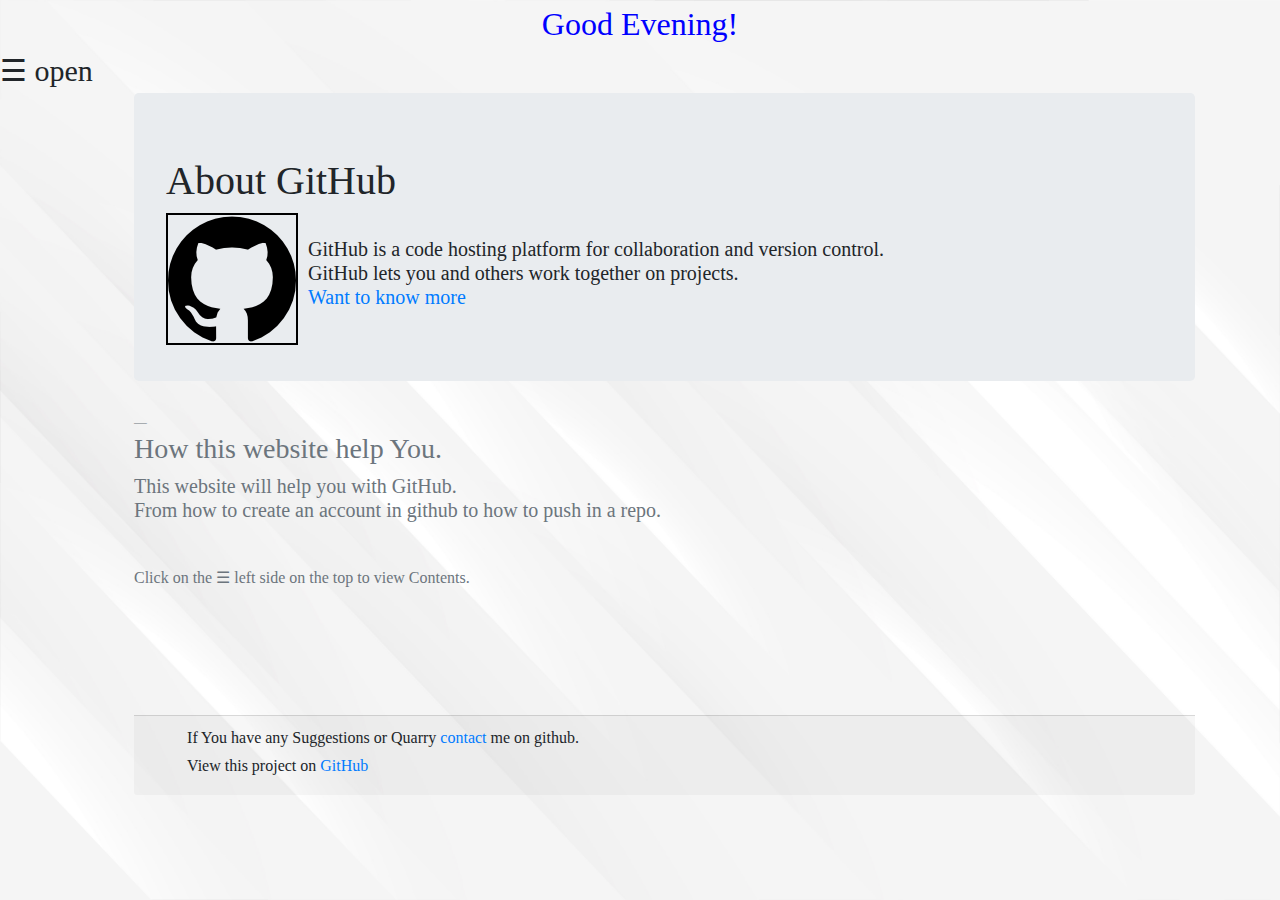
<file: index.html>
<!DOCTYPE html>
<html>
    <head>
        <title>Git Help</title>
        <!-- links -->
        <link rel="stylesheet" href="assets/css/bootstrap.min.css">
        <link rel="stylesheet" href="assets/css/help_index.css">
        <!-- Wish -->
        <script>
            type="text/javascript">
            document.write("<center><font size=+3 style='color: Blue;'>");
            var day = new Date();
            var hr = day.getHours();
            if (hr >= 0 && hr < 12) {
                document.write("Good Morning!");
            } else if (hr == 12) {
                document.write("Good Noon!");
            } else if (hr >= 12 && hr <= 16) {
                document.write("Good Afternoon!");
            }else if (hr >= 16 && hr <= 19) {
                document.write("Good Evening!");
            }else {
                document.write("Coding Hours start!");
            }
            document.write("</font></center>");
        </script>
    </head>
    <body>
        <!-- Nav Bar -->
        <div id="mySidenav" class="sidenav">
            <a href="javascript:void(0)" class="closebtn" onclick="closeNav()">&times;</a>
            <a href="index.html">Main Menu</a>
            <a href="create_Git_Acc.html">Create Github Account</a>
            <a href="Downlodgithub.html">Git for PC</a>
            <a href="create_repo.html">Repository</a>
            <a href="fork.html">Fork</a>
            <a href="Clone.html">Clone</a>
            <a href="Push.html">Push</a>
          </div>
          <span style="font-size:30px;cursor:pointer" onclick="openNav()">&#9776; open</span>
          <script>
            function openNav() { document.getElementById("mySidenav").style.width = "250px";}
            function closeNav() { document.getElementById("mySidenav").style.width = "0";}
            </script>

          <!-- Content -->
          <div class="container">
        <div class="jumbotron">
            <h1>About GitHub</h1>
            <div ><img src="assets/img/github-logo.png" id="icon" >
                <h5><br>GitHub is a code hosting platform for collaboration and version control.<br>
                    GitHub lets you and others work together on projects. <br>
                    <a href="https://en.wikipedia.org/wiki/GitHub" target="_blank">Want to know more</a>
                </h5>
            </div>
        </div>
        <div class=" blockquote-footer">
            <h3>How this website help You.</h3>
            <h5>
                This website will help you with GitHub. <br> From how to create an account in github to how to push in a repo.
            </h5>
            <br><br>
            <h6>Click on the &#x2630 left side on the top to view Contents.</h6>
        </div><br><br><br><br><br>
        <div class="container card-footer">
            <h6>If You have any Suggestions or Quarry <span><a href="https://github.com/Raviruler" target="_blank">contact</a></span> me on github.</h6>
            <h6>View this project on <span><a href="https://github.com/Raviruler/githelp.github.io"> GitHub</a></span></h6>
        </div>
    </div>
    <!-- Scripts -->
    
        <script src="https://code.jquery.com/jquery-3.5.1.js" integrity="sha256-QWo7LDvxbWT2tbbQ97B53yJnYU3WhH/C8ycbRAkjPDc=" crossorigin="anonymous"></script>
        <script src="https://cdn.jsdelivr.net/npm/bootstrap@4.5.3/dist/js/bootstrap.bundle.min.js" integrity="sha384-ho+j7jyWK8fNQe+A12Hb8AhRq26LrZ/JpcUGGOn+Y7RsweNrtN/tE3MoK7ZeZDyx" crossorigin="anonymous"></script>
        
    </body>
</html>
</file>
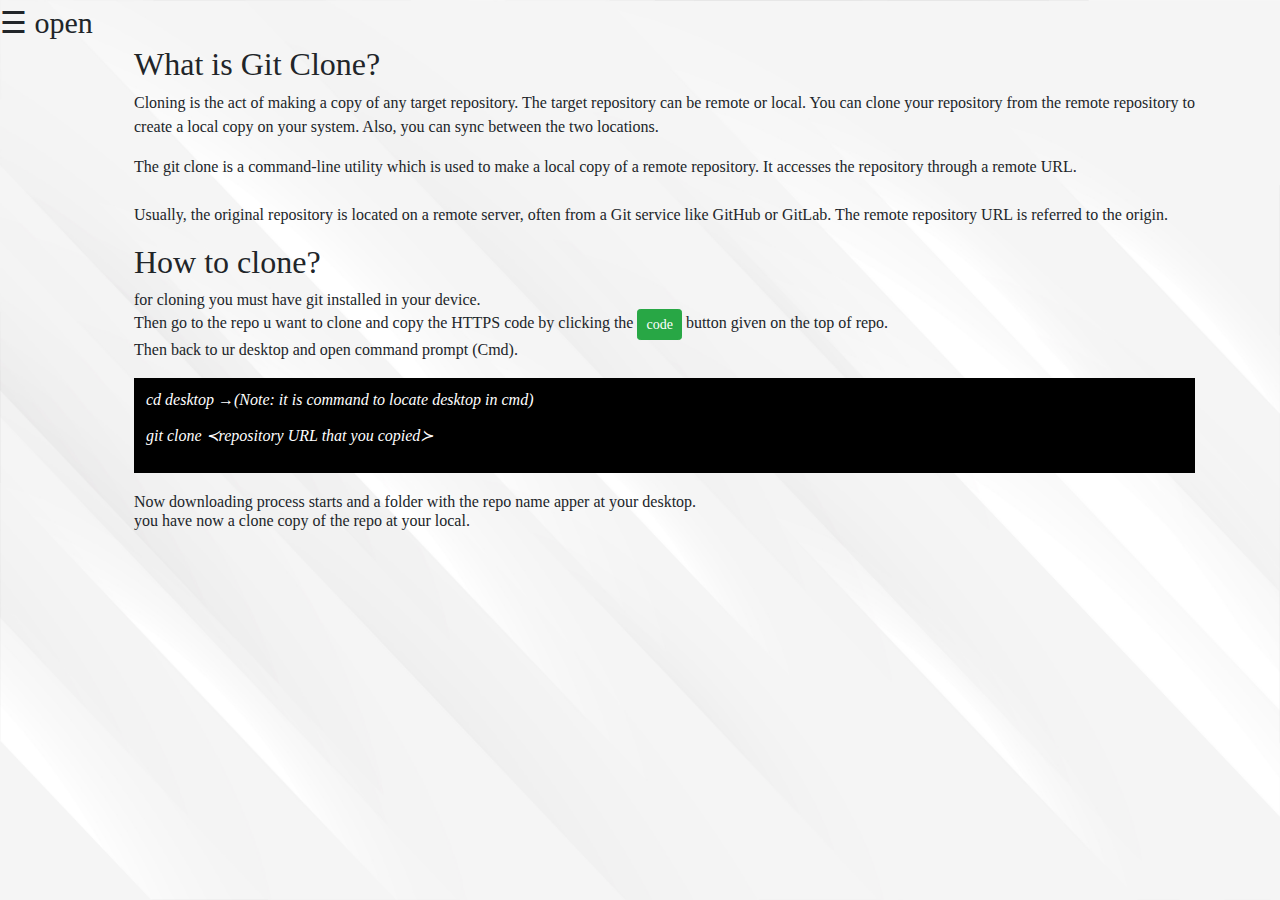
<file: Clone.html>
<!DOCTYPE html>
<html lang="en">
<head>
    <title>What is / how to clone</title>
    <link rel="stylesheet" href="assets/css/bootstrap.min.css">
    <link rel="stylesheet" href="assets/css/Clone.css">
    <link rel="stylesheet" href="assets/fonts/Merriweather-BoldItalic.ttf">
    <link rel="stylesheet" href="assets/fonts/Merriweather-Light.ttf">
</head>
<body>
    <!-- Nav Bar -->
    <div id="mySidenav" class="sidenav">
        <a href="javascript:void(0)" class="closebtn" onclick="closeNav()">&times;</a>
        <a href="index.html">Main Menu</a>
        <a href="create_Git_Acc.html">Create Github Account</a>
        <a href="Downlodgithub.html">Git for PC</a>
        <a href="create_repo.html">Repository</a>
        <a href="fork.html">Fork</a>
        <a href="Clone.html">Clone</a>
        <a href="Push.html">Push</a>
      </div>
      <span style="font-size:30px;cursor:pointer" onclick="openNav()">&#9776; open</span>
      <script>
        function openNav() { document.getElementById("mySidenav").style.width = "250px";}
        function closeNav() { document.getElementById("mySidenav").style.width = "0";}
        </script>


      <div class="container">
        <div>
            <h2>What is Git Clone?</h2>
            <p>
                Cloning is the act of making a copy of any target repository. 
                The target repository can be remote or local. 
                You can clone your repository from the remote repository to create a local copy on your system. 
                Also, you can sync between the two locations.
                <p>
                    The git clone is a command-line utility which is used to make a local copy of a remote repository. 
                    It accesses the repository through a remote URL. 
                    <br><br> Usually, the original repository is located on a remote server, often from a Git service like GitHub or GitLab. 
                    The remote repository URL is referred to the origin.
                </p>
            </p>
            <h2>How to clone?</h2>
            
            <h6>for cloning you must have git installed in your device. <br>
            Then go to the repo u want to clone and copy the HTTPS code by clicking the 
                <span><button type="button" class="btn btn-success btn-sm">code</button></span> button given on the top of repo. 
            <br>Then back to ur desktop and open command prompt (Cmd). <br> <br>
            <div class="cmd">
                <p>cd desktop&nbsp;&#8594;(Note: it is command to locate desktop in cmd)</p>
                <p>git clone &#8826;repository URL that you copied&#8827;</p>
            </div> <br>
            <p>
                Now downloading process starts and a folder with the repo name apper at your desktop. <br>
                you have now a clone copy of the repo at your local. 
        </p>
            </h6>
        </div>
      </div>

    
    
</body>
</html>
</file>
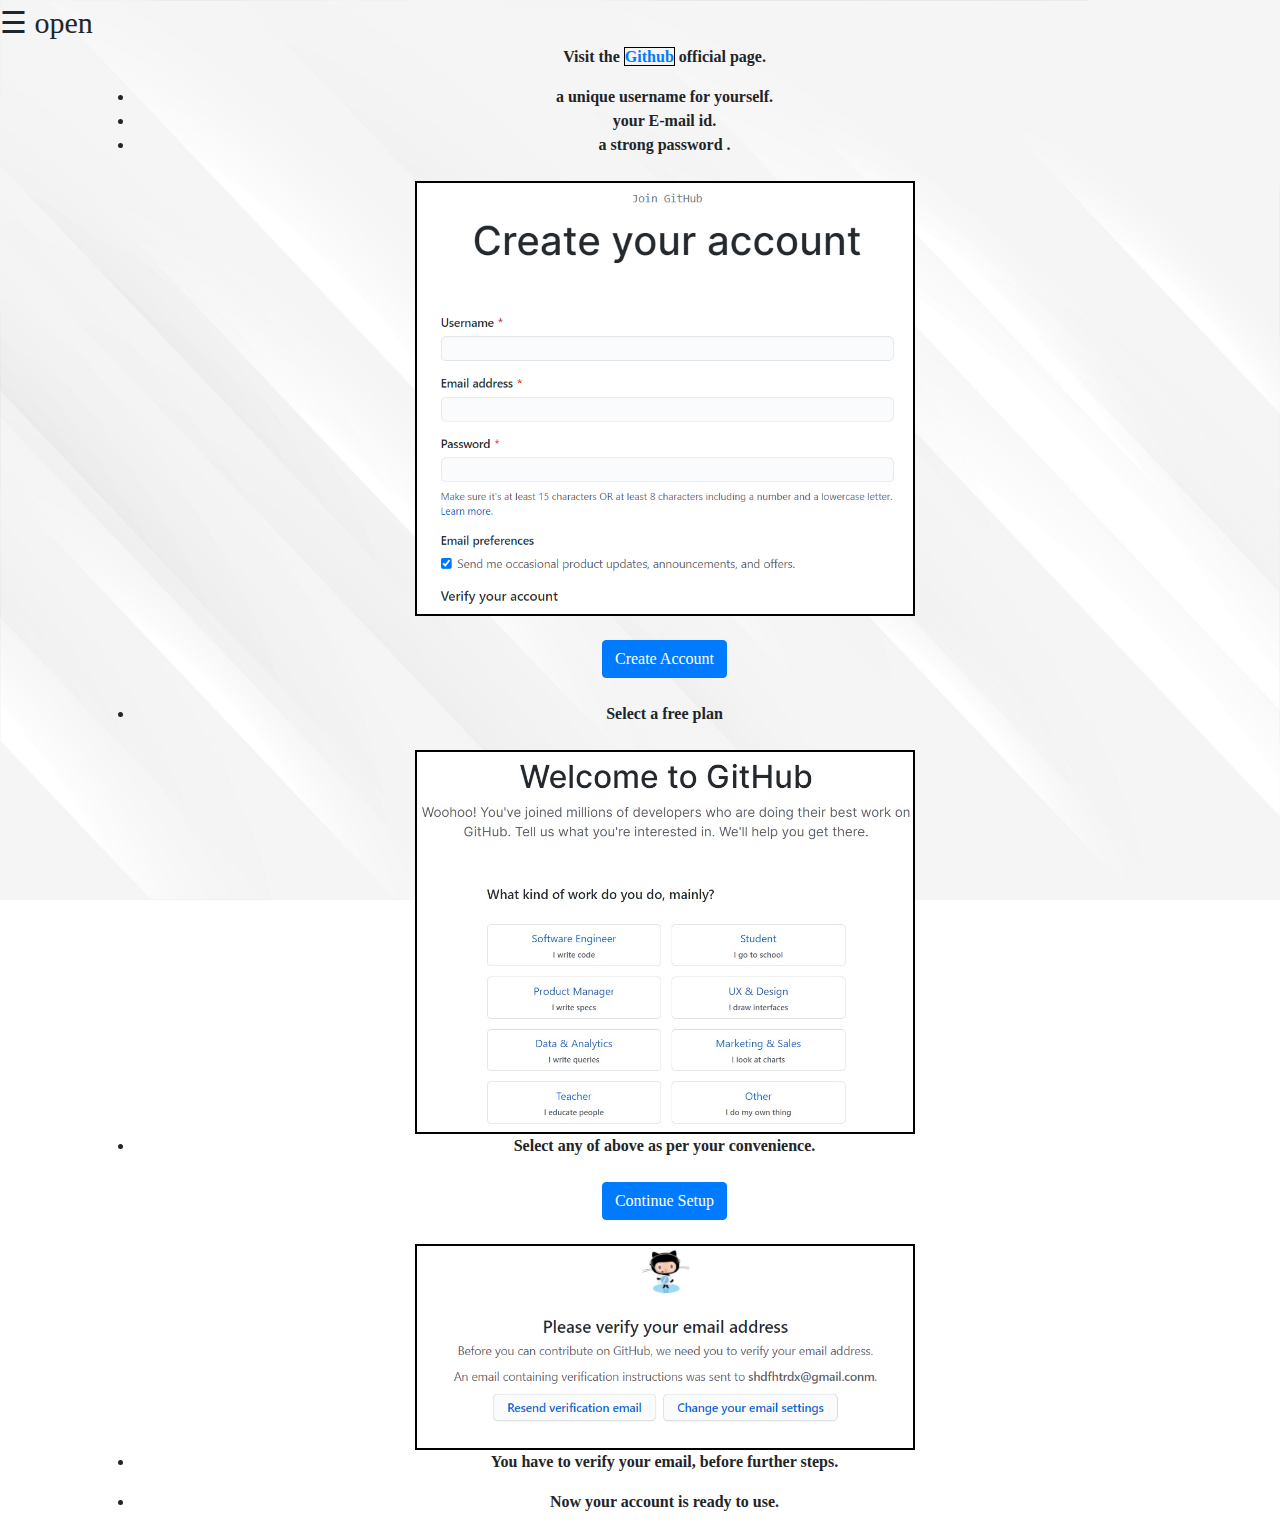
<file: create_Git_Acc.html>
<!DOCTYPE html>
<html>
<head>
    <title> how to create github ID </title>
    <link rel="stylesheet" href="assets/css/bootstrap.min.css">
    <link rel="stylesheet" href="assets/css/git_acc.css">
    
</head>
<body>
    <!-- Nav Bar -->
    <div id="mySidenav" class="sidenav">
      <a href="javascript:void(0)" class="closebtn" onclick="closeNav()">&times;</a>
      <a href="index.html">Main Menu</a>
      <a href="create_Git_Acc.html">Create Github Account</a>
      <a href="Downlodgithub.html">Git for PC</a>
      <a href="create_repo.html">Repository</a>
      <a href="fork.html">Fork</a>
      <a href="Clone.html">Clone</a>
      <a href="Push.html">Push</a>
    </div>
    <span style="font-size:30px;cursor:pointer" onclick="openNav()">&#9776; open</span>
    <script>
      function openNav() { document.getElementById("mySidenav").style.width = "250px";}
      function closeNav() { document.getElementById("mySidenav").style.width = "0";}
      </script>


    <div class="container">
        
            <div class="text-center">
                <p><strong>Visit the <span><a href="https://github.com/join?source=login">Github</a></span> official page.</strong></p>
                
                    <li><strong> a unique username for yourself.</strong></li>
                    <li><strong> your E-mail id.</strong></li>
                    <li><strong> a strong password .</strong></li>
                 &nbsp;
                 <div><img src="assets/img/Screenshot (55).png" ></div> <br>
                 <a href="https://github.com/join?source=login" class="btn btn-primary"> Create Account</a> <br><br>
                <li> <strong> Select a free plan </strong></li><br>
                <img src="assets/img/Screenshot (56).jpg" ><br>
                <li><strong>Select any of above as per your convenience.</strong></li><br>
                <a href="#" class="btn btn-primary">Continue Setup</a> <br><br>
                <img src="assets/img/Screenshot 2020-11-23 010834.png"><br>
                <li><strong>You have to verify your email, before further steps.</strong></li>
                <p><li><strong>Now your account is ready to use.</strong></li></p>
            </div>
    
        </div>
        
    <script src="https://code.jquery.com/jquery-3.5.1.js" integrity="sha256-QWo7LDvxbWT2tbbQ97B53yJnYU3WhH/C8ycbRAkjPDc=" crossorigin="anonymous"></script>
    <script src="https://cdn.jsdelivr.net/npm/bootstrap@4.5.3/dist/js/bootstrap.bundle.min.js" integrity="sha384-ho+j7jyWK8fNQe+A12Hb8AhRq26LrZ/JpcUGGOn+Y7RsweNrtN/tE3MoK7ZeZDyx" crossorigin="anonymous"></script>

</body>
</html>
</file>
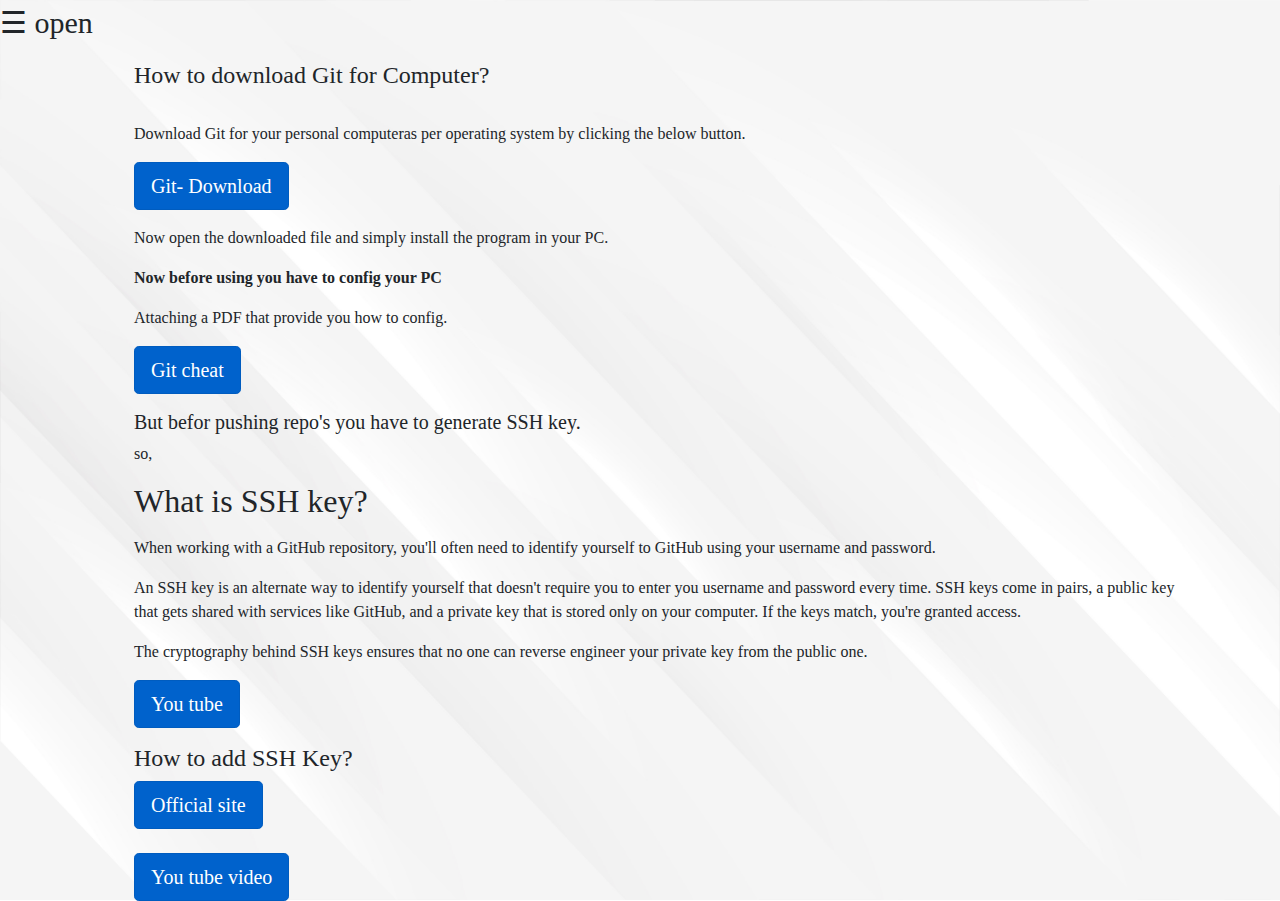
<file: Downlodgithub.html>
<!DOCTYPE html>
<html lang="en">
<head>
    <title>Git- Download</title>
    <link rel="stylesheet" href="assets/css/bootstrap.min.css">
    <link rel="stylesheet" href="assets/css/download.css">
</head>
<body>
    <!-- Nav Bar -->
    <div id="mySidenav" class="sidenav">
        <a href="javascript:void(0)" class="closebtn" onclick="closeNav()">&times;</a>
        <a href="index.html">Main Menu</a>
        <a href="create_Git_Acc.html">Create Github Account</a>
        <a href="Downlodgithub.html">Git for PC</a>
        <a href="create_repo.html">Repository</a>
        <a href="fork.html">Fork</a>
        <a href="Clone.html">Clone</a>
        <a href="Push.html">Push</a>
      </div>
      <span style="font-size:30px;cursor:pointer" onclick="openNav()">&#9776; open</span>
      <script>
        function openNav() { document.getElementById("mySidenav").style.width = "250px";}
        function closeNav() { document.getElementById("mySidenav").style.width = "0";}
        </script>

    <div class="container">
        <p>
            <h4>How to download Git for Computer?</h4><br>
            Download Git for your personal computeras per operating system by clicking the below button.
        </p>
        <a href="https://git-scm.com/downloads" class="btn btn-primary btn-lg active" role="button" aria-pressed="true" target="_blank">Git- Download</a>
        <p>
            <p>Now open the downloaded file and simply install the program in your PC.</p> 
            <p><strong>Now before using you have to config your PC</strong></p>
            <p>Attaching a PDF that provide you how to config.</p> 
            <a href="assets/Git Cheat Sheet.pdf" class="btn btn-primary btn-lg active" role="button" aria-pressed="true" target="_blank">Git cheat</a>
        </p>
        <p>
            <h5>But befor pushing repo's you have to generate SSH key.</h5>
            <p>so,<h2>What is SSH key?</h2></p>
            <p>
               <p> When working with a GitHub repository, you'll often need to identify yourself to GitHub using your username and password.</p> 
                <p>An SSH key is an alternate way to identify yourself that doesn't require you to enter you username and password every time.
                    SSH keys come in pairs, a public key that gets shared with services like GitHub, and a private key that is stored only on your computer. 
                    If the keys match, you're granted access.</p>
               <p> The cryptography behind SSH keys ensures that no one can reverse engineer your private key from the public one.</p>
               <p><a href="https://www.youtube.com/watch?v=z7jVOenqFYk" class="btn btn-primary btn-lg active" role="button" aria-pressed="true" target="_blank">You tube</a>
                </p>
                <h4>How to add SSH Key?</h4>
                <a href="https://docs.github.com/en/free-pro-team@latest/github/authenticating-to-github/connecting-to-github-with-ssh" class="btn btn-primary btn-lg active" role="button" aria-pressed="true" >Official site</a>
                <br><br>
                <p>
                    <a href="https://www.youtube.com/watch?v=WgZIv5HI44o" class="btn btn-primary btn-lg active" role="button" aria-pressed="true" target="_blank">You tube video</a>
                </p>
            </p>

        </p>
    </div>
</body>
</html>
</file>
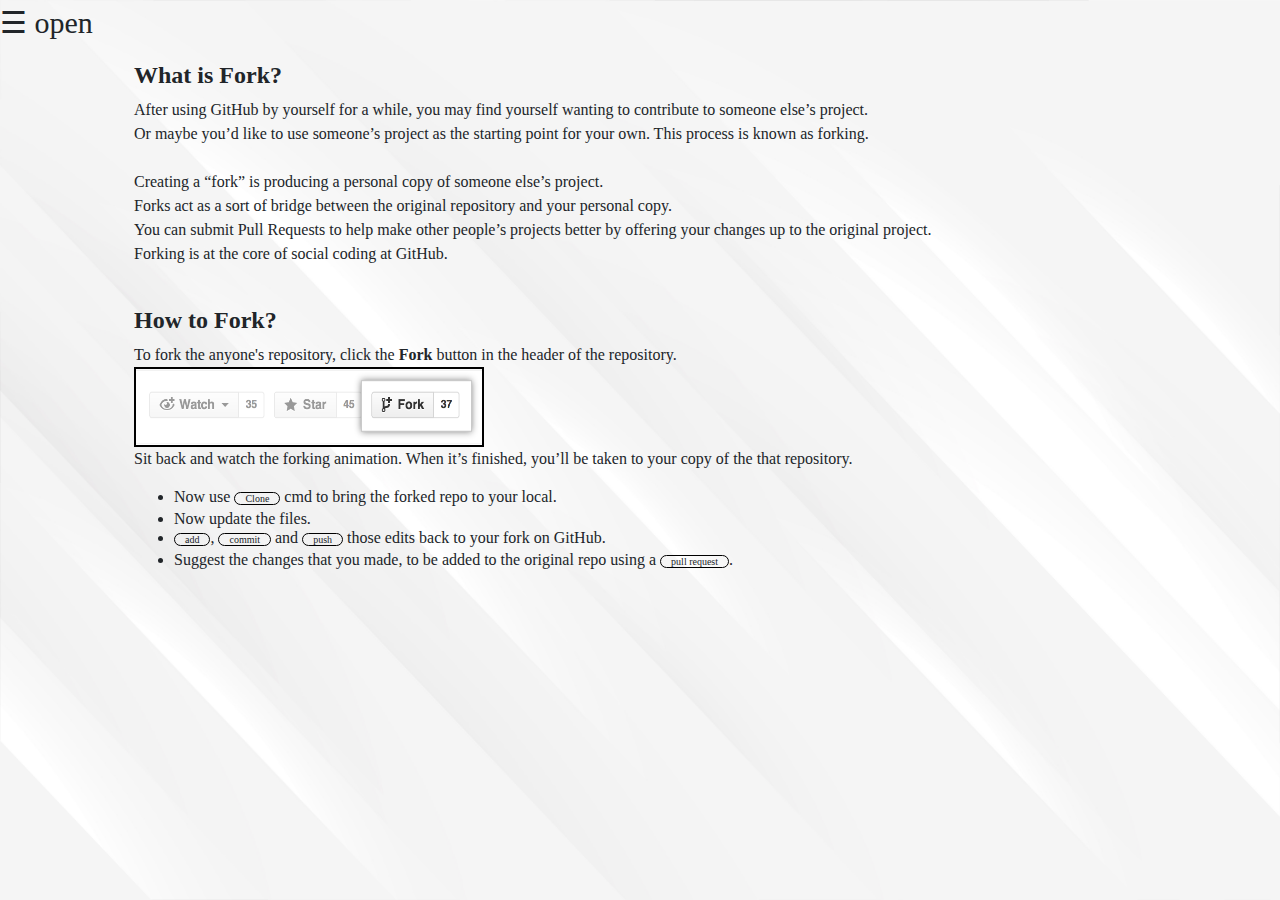
<file: fork.html>
<!DOCTYPE html>
<html lang="en">
<head>
    <title>Fork</title>
    <link rel="stylesheet" href="assets/css/bootstrap.min.css">
    <link rel="stylesheet" href="assets/css/fork.css">
    <link rel="stylesheet" href="assets/fonts/Merriweather-BoldItalic.ttf">
    <link rel="stylesheet" href="assets/fonts/Merriweather-Light.ttf">
    
</head>
<body>
    <!-- Nav Bar -->
    <div id="mySidenav" class="sidenav">
        <a href="javascript:void(0)" class="closebtn" onclick="closeNav()">&times;</a>
        <a href="index.html">Main Menu</a>
        <a href="create_Git_Acc.html">Create Github Account</a>
        <a href="Downlodgithub.html">Git for PC</a>
        <a href="create_repo.html">Repository</a>
        <a href="fork.html">Fork</a>
        <a href="Clone.html">Clone</a>
        <a href="Push.html">Push</a>
      </div>
      <span style="font-size:30px;cursor:pointer" onclick="openNav()">&#9776; open</span>
      <script>
        function openNav() { document.getElementById("mySidenav").style.width = "250px";}
        function closeNav() { document.getElementById("mySidenav").style.width = "0";}
        </script>

    <div class="container">
        <p>
            <h4><strong>What is Fork?</strong></h4>
            <p>
                After using GitHub by yourself for a while, you may find yourself wanting to contribute to someone else’s project. <br> 
                Or maybe you’d like to use someone’s project as the starting point for your own. This process is known as forking. <br>
                    <br>
                Creating a “fork” is producing a personal copy of someone else’s project. <br> 
                Forks act as a sort of bridge between the original repository and your personal copy. <br>
                You can submit Pull Requests to help make other people’s projects better by offering your changes up to the original project. <br>
                Forking is at the core of social coding at GitHub.
            </p>
            <br>
            <h4><strong>How to Fork?</strong></h4>
            <p>
                To fork the anyone's repository, click the <strong>Fork</strong> button in the header of the repository. <br>
                <img src="assets/img/Bootcamp-Fork.png" id="fork"> <br>
                Sit back and watch the forking animation. When it’s finished, you’ll be taken to your copy of the that repository.
            </p>
            <p>
                <h6>
                    <ul>
                        <li>Now use <span class="but">Clone</span> cmd to bring the forked repo to your local.</li>
                        <li>Now update the files.</li>
                        <li><span class="but">add</span>, <span class="but">commit</span> and <span class="but">push</span> those edits back to your fork on GitHub.</li>
                        <li>Suggest the changes that you made, to be added to the original repo using a <span class="but">pull request</span>.</li>
                    </ul>
                </h6>
            </p>
        </p>

    </div>
    
</body>
</html>
</file>
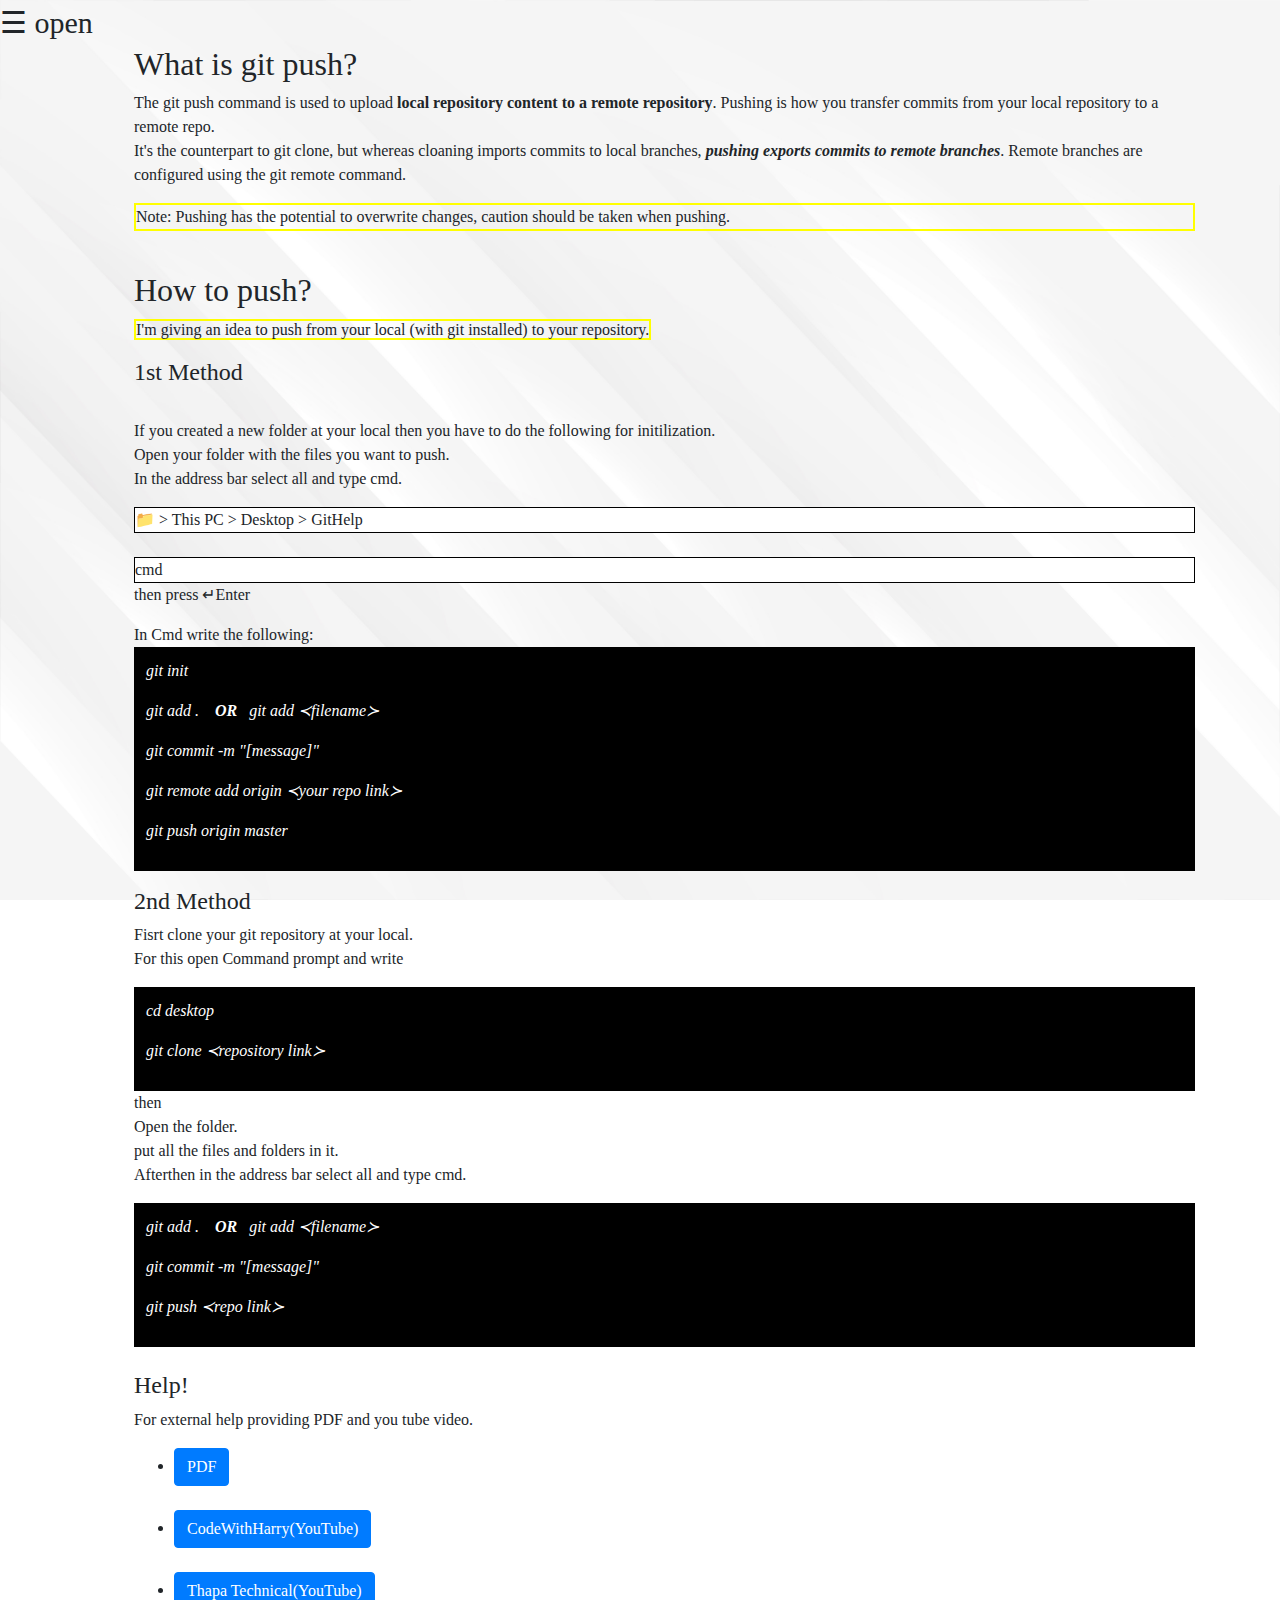
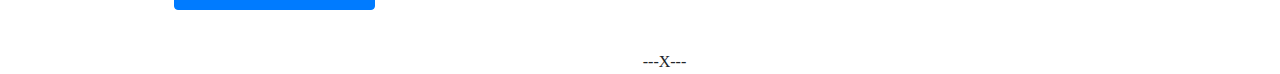
<file: Push.html>
<!DOCTYPE html>
<html lang="en">
<head>
    <title>Push</title>
    <link rel="stylesheet" href="assets/css/bootstrap.min.css">
    <link rel="stylesheet" href="assets/css/push.css">
    <link rel="stylesheet" href="assets/fonts/Merriweather-BoldItalic.ttf">
    <link rel="stylesheet" href="assets/fonts/Merriweather-Light.ttf">
</head>
<body>
    <div id="mySidenav" class="sidenav">
        <a href="javascript:void(0)" class="closebtn" onclick="closeNav()">&times;</a>
        <a href="#">About</a>
        <a href="#">Services</a>
        <a href="#">Clients</a>
        <a href="#">Contact</a>
      </div>
      <span style="font-size:30px;cursor:pointer" onclick="openNav()">&#9776; open</span>
      <script>
      function openNav() {
        document.getElementById("mySidenav").style.width = "250px";
      }
      function closeNav() {
        document.getElementById("mySidenav").style.width = "0";
      }
      </script>

      <div class="container">
        <h2>What is git push?</h2>
          <p>
             The git push command is used to upload <strong>local repository content to a remote repository</strong>.
             Pushing is how you transfer commits from your local repository to a remote repo. <br> 
             It's the counterpart to git clone, but whereas cloaning imports commits to local branches, <strong><i>pushing exports commits to remote branches</i></strong>. 
             Remote branches are configured using the git remote command. <br>
             <div class="note">Note: Pushing has the potential to overwrite changes, caution should be taken when pushing.</div>
            </p>
            <br>
            <h2>How to push?</h2>
            <p>
              <span class="note">I'm giving an idea to push from your local (with git installed) to your repository.</span><br>

              <h4>1st Method</h4><br>

              <p>If you created a new folder at your local then you have to do the following for initilization. <br>
               Open your folder with the files you want to push. <br> In the address bar select all and type cmd. <br>
              <div class="addressbar">
                <span>&#128193; &gt; This PC &gt; Desktop &gt; GitHelp</span>
              </div> <br>
              <div class="addressbar">
                cmd
              </div>
              then press &#8629;Enter 
            </p>
            In Cmd write the following:
              <div class="cmd">
                <p>git init</p>
                <p>git add . &nbsp; &nbsp;<strong><i>OR</i></strong>&nbsp;&nbsp; git add &#8826;filename&#8827;</p>
                <p>git commit -m "[message]"</p>
                <p>git remote add origin &#8826;your repo link&#8827;</p>
                <p>git push origin master</p>
              </div>
            </p>

            <h4>2nd Method</h4>

            <p>Fisrt clone your git repository at your local. <br>For this open Command prompt and write</p>
            <div class="cmd">
              <p>cd desktop</p>
              <p>git clone &#8826;repository link&#8827;</p>
          </div>
          <p>then <br>Open the folder. <br>
            put all the files and folders in it.<br>
            Afterthen in the address bar select all and type cmd.</p>
          <div class="cmd">
            <p>git add . &nbsp; &nbsp;<strong><i>OR</i></strong>&nbsp;&nbsp; git add &#8826;filename&#8827;</p>
            <p>git commit -m "[message]"</p>
            <p>git push &#8826;repo link&#8827;</p>
          </div>
          <div><br>
            <h4>Help!</h4>
            <p>For external help providing PDF and you tube video.</p>
            <ul>
              <li><a class="btn btn-primary" href="assets/Git Cheat Sheet.pdf" role="button">PDF</a></li><br>
              <li><a class="btn btn-primary" href="https://youtu.be/_eYJyRK-yaY" role="button">CodeWithHarry(YouTube)</a></li><br>
              <li><a class="btn btn-primary" href="https://youtu.be/v4TMaD9v5kM" role="button">Thapa Technical(YouTube)</a></li><br>
            </ul>
          </div>
          <p style="text-align: center;">---X---</p>
      </div>

</body>
</html>
</file>
<file: assets/css/help_index.css>
html{
    width: 100%;
    height: 100%;
}

  /* Git hub icon Styling */
#icon{
    border: 2px solid black;
    float: left;
    margin-right: 10px;
    size: 10em;
}
/* body */
body{
    background-image: url(../img/htmlback.jpg);
    background-repeat: no-repeat;
    background-attachment: fixed; 
    background-size: 100% 100%;
    font-family: Merriweather;
}

/* Nav Bar */
.sidenav {
  height: 100%;
  width: 0;
  position: fixed;
  z-index: 1;
  top: 0;
  left: 0;
  background-color: #111;
  overflow-x: hidden;
  transition: 0.5s;
  padding-top: 60px;
}

.sidenav a {
  padding: 8px 8px 8px 32px;
  text-decoration: none;
  font-size: 25px;
  color: #818181;
  display: block;
  transition: 0.3s;
}

.sidenav a:hover {
  color: #f1f1f1;
}

.sidenav .closebtn {
  position: absolute;
  top: 0;
  right: 25px;
  font-size: 36px;
  margin-left: 50px;
}

@media screen and (max-height: 450px) {
  .sidenav {padding-top: 15px;}
  .sidenav a {font-size: 18px;}
}
.container{
  padding-left: 5%;
}
</file>
<file: assets/css/Clone.css>
.sidenav {
    height: 100%;
    width: 0;
    position: fixed;
    z-index: 1;
    top: 0;
    left: 0;
    background-color: #111;
    overflow-x: hidden;
    transition: 0.5s;
    padding-top: 60px;
  }
  
.sidenav a {
    padding: 8px 8px 8px 32px;
    text-decoration: none;
    font-size: 25px;
    color: #818181;
    display: block;
    transition: 0.3s;
  }
  
.sidenav a:hover {
    color: #f1f1f1;
  }
  
.sidenav .closebtn {
    position: absolute;
    top: 0;
    right: 25px;
    font-size: 36px;
    margin-left: 50px;
  }
  
 @media screen and (max-height: 450px) {
    .sidenav {padding-top: 15px;}
    .sidenav a {font-size: 18px;}
  }


/* body */
body{
  background-image: url(../img/htmlback.jpg);
  background-repeat: no-repeat;
  background-attachment: fixed; 
  background-size: 100% 100%;
  font-family: Merriweather;
}
  .cmd{
      background-color:black;
      width:auto;
      padding: 12px;
      color: White;
      font-style: italic;
      
  }

  .container{
    padding-left: 5%;
}
</file>
<file: assets/css/git_acc.css>
.sidenav {
  height: 100%;
  width: 0;
  position: fixed;
  z-index: 1;
  top: 0;
  left: 0;
  background-color: #111;
  overflow-x: hidden;
  transition: 0.5s;
  padding-top: 60px;
}

.sidenav a {
  padding: 8px 8px 8px 32px;
  text-decoration: none;
  font-size: 25px;
  color: #818181;
  display: block;
  transition: 0.3s;
}

.sidenav a:hover {
  color: #f1f1f1;
}

.sidenav .closebtn {
  position: absolute;
  top: 0;
  right: 25px;
  font-size: 36px;
  margin-left: 50px;
}

@media screen and (max-height: 450px) {
  .sidenav {padding-top: 15px;}
  .sidenav a {font-size: 18px;}
}

  /* body */
body{
  background-image: url(../img/htmlback.jpg);
  background-repeat: no-repeat;
  background-attachment: fixed; 
  background-size: 100% 100%;
  font-family: Merriweather;
}

  
  img{
      max-width: 100%;
      height: auto;
      width: 500px;
      border: 2px solid black;
  }
span a{
  border: 1px solid black;
}
.container{
  padding-left: 5%;
}
</file>
<file: assets/css/download.css>
/* Nav Bar */
.sidenav {
    height: 100%;
    width: 0;
    position: fixed;
    z-index: 1;
    top: 0;
    left: 0;
    background-color: #111;
    overflow-x: hidden;
    transition: 0.5s;
    padding-top: 60px;
  }
  
.sidenav a {
    padding: 8px 8px 8px 32px;
    text-decoration: none;
    font-size: 25px;
    color: #818181;
    display: block;
    transition: 0.3s;
  }
  
.sidenav a:hover {
    color: #f1f1f1;
  }
  
.sidenav .closebtn {
    position: absolute;
    top: 0;
    right: 25px;
    font-size: 36px;
    margin-left: 50px;
  }
  
 @media screen and (max-height: 450px) {
    .sidenav {padding-top: 15px;}
    .sidenav a {font-size: 18px;}
  }
  


/* body */
body{
  background-image: url(../img/htmlback.jpg);
  background-repeat: no-repeat;
  background-attachment: fixed; 
  background-size: 100% 100%;
  font-family: Merriweather;
}
  /* html */
    html{
      width: 100%;
      height: 100%;
    }

.container{
    padding-left: 5%;
}
</file>
<file: assets/css/fork.css>
/* Nav Bar */
.sidenav {
    height: 100%;
    width: 0;
    position: fixed;
    z-index: 1;
    top: 0;
    left: 0;
    background-color: #111;
    overflow-x: hidden;
    transition: 0.5s;
    padding-top: 60px;
  }
  
.sidenav a {
    padding: 8px 8px 8px 32px;
    text-decoration: none;
    font-size: 25px;
    color: #818181;
    display: block;
    transition: 0.3s;
  }
  
.sidenav a:hover {
    color: #f1f1f1;
  }
  
.sidenav .closebtn {
    position: absolute;
    top: 0;
    right: 25px;
    font-size: 36px;
    margin-left: 50px;
  }
  
 @media screen and (max-height: 450px) {
    .sidenav {padding-top: 15px;}
    .sidenav a {font-size: 18px;}
  }
  

/* body */
body{
  background-image: url(../img/htmlback.jpg);
  background-repeat: no-repeat;
  background-attachment: fixed; 
  background-size: 100% 100%;
  font-family: Merriweather;
}

/* html */
html{
    width: 100%;
    height: 100%;
  }

/* Fork */
#fork{
    height: 80px;
    width: 350px;
    float: center;
    border: 2px solid black;
}

/* button */
.but{
  border: 1px solid black;
  padding:  0em 1em;
  border-radius: 16px;
  font-size: 10px;
  line-height: 2;
}
.container{
  padding-left: 5%;
}
</file>
<file: assets/css/push.css>
/* Nav Bar */
.sidenav {
    height: 100%;
    width: 0;
    position: fixed;
    z-index: 1;
    top: 0;
    left: 0;
    background-color: #111;
    overflow-x: hidden;
    transition: 0.5s;
    padding-top: 60px;
  }
  
.sidenav a {
    padding: 8px 8px 8px 32px;
    text-decoration: none;
    font-size: 25px;
    color: #818181;
    display: block;
    transition: 0.3s;
  }
  
.sidenav a:hover {
    color: #f1f1f1;
  }
  
.sidenav .closebtn {
    position: absolute;
    top: 0;
    right: 25px;
    font-size: 36px;
    margin-left: 50px;
  }
  
 @media screen and (max-height: 450px) {
    .sidenav {padding-top: 15px;}
    .sidenav a {font-size: 18px;}
  }
  

/* body */
body{
  background-image: url(../img/htmlback.jpg);
  background-repeat: no-repeat;
  background-attachment: fixed; 
  background-size: 100% 100%;
  font-family: Merriweather;
}
/* html */
  html{
    width: 100%;
    height: 100%;
  }
  /* note */
  .note{
    border: 2px solid yellow;
    border-collapse: initial;
  }
  /* cmd format */
  .cmd{
    background-color:black;
    width:auto;
    padding: 12px;
    color: White;
    font-style: italic;
    
}
.addressbar{
   border: 1px solid black;
   background-color: white;
   text-align: left;
}
.addressbar span:hover{
  background-color: rgb(83, 83, 223);
}
.container{
  padding-left: 5%;
}
</file>
